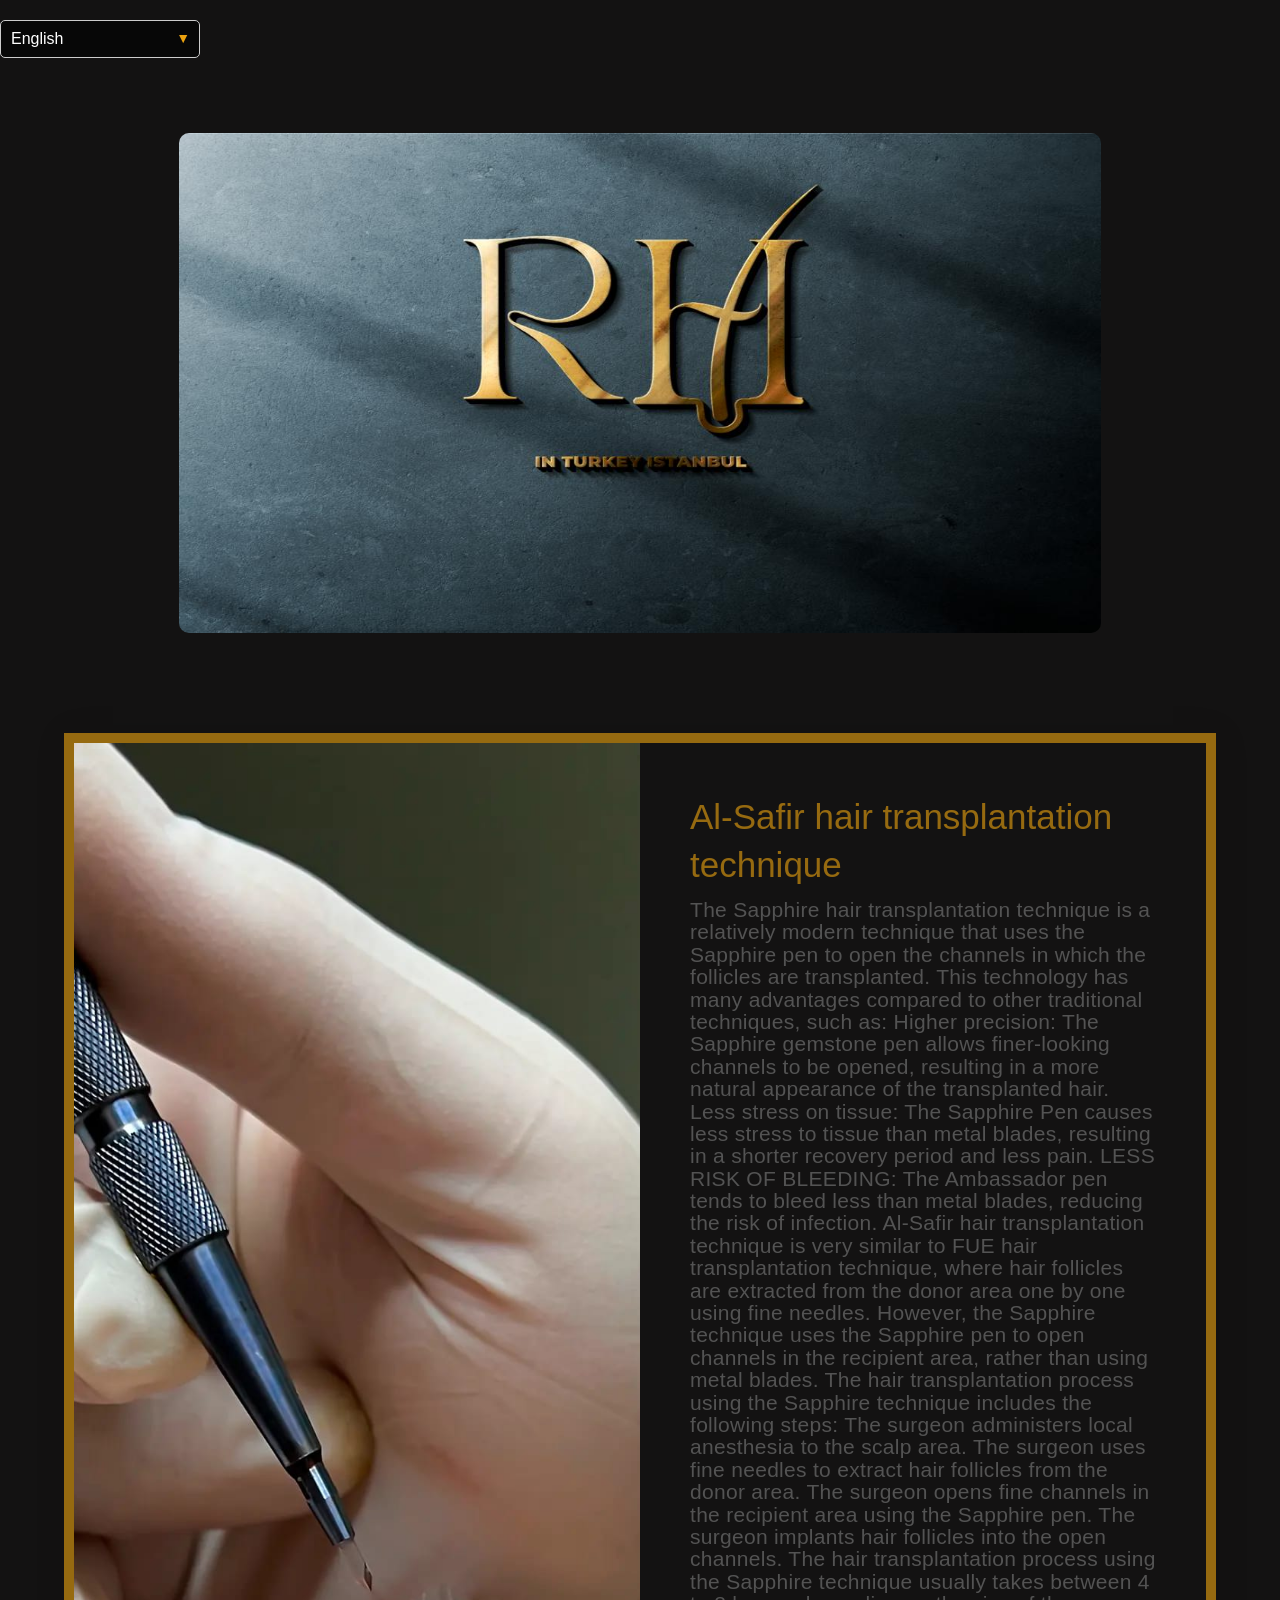
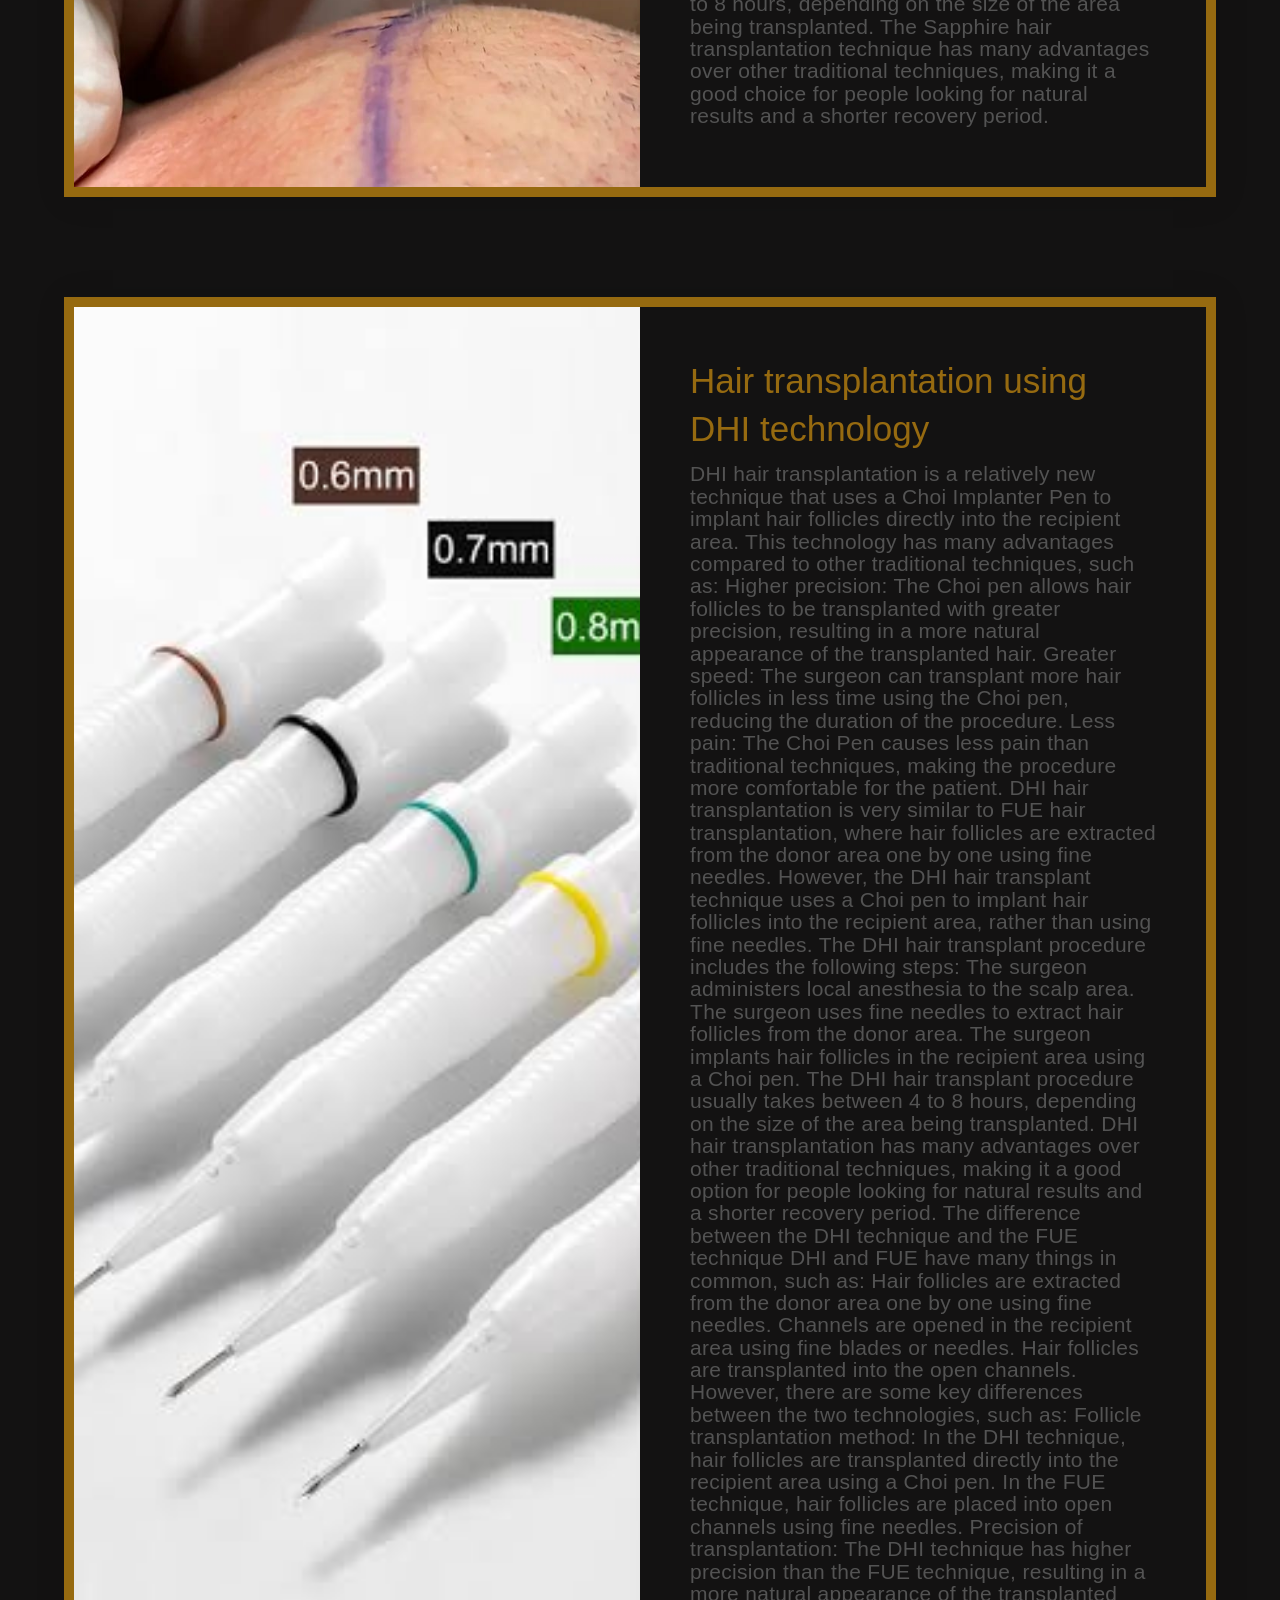
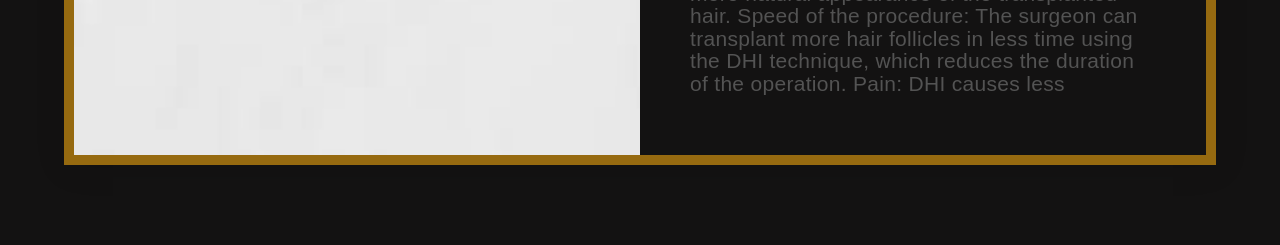
<file: articles.html>
<!DOCTYPE html>
<html lang="en">
    <head>
        <meta charset="UTF-8">
        <meta name="viewport" content="width=device-width, initial-scale=1.0">
    
    
        <!-- title==================================================== -->
        <title>Reyhan-Hair</title>
        <!-- Fav icon////////////////////////////////////////// -->
        <link rel="icon" href="asets/images/logo.jpeg">
        <!-- Import-poppins-font =========================-->
        <link rel="preconnect" href="https://fonts.googleapis.com">
        <link rel="preconnect" href="https://fonts.gstatic.com" crossorigin>
        <!-- ///Font-Awesome-for-icons -->
        <link href="https://fonts.googleapis.com/css2?family=Poppins:ital,wght@0,200;0,300;0,400;0,500;0,600;0,700;0,800;0,900;1,100;1,200;1,300;1,400;1,500;1,600;1,700;1,800;1,900&display=swap" rel="stylesheet">
        <!-- Link Swiper's CSS -->
       <link rel="stylesheet" href="https://cdn.jsdelivr.net/npm/swiper@11/swiper-bundle.min.css" />
       <link rel="stylesheet" href="https://cdnjs.cloudflare.com/ajax/libs/font-awesome/6.4.2/css/all.min.css" integrity="sha512-z3gLpd7yknf1YoNbCzqRKc4qyor8gaKU1qmn+CShxbuBusANI9QpRohGBreCFkKxLhei6S9CQXFEbbKuqLg0DA==" crossorigin="anonymous" referrerpolicy="no-referrer" />
      
    
       <link rel="stylesheet" href="https://cdn.jsdelivr.net/npm/bootstrap@4.4.1/dist/css/bootstrap.min.css" integrity="sha384-Vkoo8x4CGsO3+Hhxv8T/Q5PaXtkKtu6ug5TOeNV6gBiFeWPGFN9MuhOf23Q9Ifjh" crossorigin="anonymous">   <!-- 
    
        -->
    
    <!-- befor after css -->
    <link rel="stylesheet" href="css/reset.css"> <!-- CSS reset -->
    <link rel="stylesheet" href="css/style.css"> <!-- Resource style -->
    <script src="js/modernizr.js"></script> <!-- Modernizr -->
    <!--  -->
    
        <!-- Css================================================== -->
        <link rel="stylesheet" href="asets/style/style.css">
        <link rel="stylesheet" href="asets/style/lightbox.min.css">
    
        <!--  -->

    </head>
<body id="Addrtl2"> 
    <div class="custom-select11">
      <select >
        <option value="en" data-i18n="english" selected>English</option>
        <option value="ar" data-i18n="arabic">Arabic</option>
        <option value="tr" data-i18n="tÜrkçe">TÜrkçe</option>
      </select>
    </div>
    <div class="con Addrtl2">
        <!-- <h2 data-i18n="page" >Articles page for Rayahan Company</h2> -->
        <img src="asets/images/art.jpeg" alt="">
        
    </div>
    <section id="our-story">
        <!-- ********img******* -->
        <div class="our-story-img">
            <img src="asets/images/art-2.jpeg" alt="ff">
        
        </div>
        <!-- *****text******* -->
        <div class="our-story-text " >
            <h2 data-i18n="al">Al-Safir hair transplantation technique</h2>
            <p data-i18n="is">The Sapphire hair transplantation technique is a relatively modern technique that uses the Sapphire pen to open the channels in which the follicles are transplanted. This technology has many advantages compared to other traditional techniques, such as:

                Higher precision: The Sapphire gemstone pen allows finer-looking channels to be opened, resulting in a more natural appearance of the transplanted hair.
                Less stress on tissue: The Sapphire Pen causes less stress to tissue than metal blades, resulting in a shorter recovery period and less pain.
                LESS RISK OF BLEEDING: The Ambassador pen tends to bleed less than metal blades, reducing the risk of infection.
                Al-Safir hair transplantation technique is very similar to FUE hair transplantation technique, where hair follicles are extracted from the donor area one by one using fine needles. However, the Sapphire technique uses the Sapphire pen to open channels in the recipient area, rather than using metal blades.
                
                The hair transplantation process using the Sapphire technique includes the following steps:
                
                The surgeon administers local anesthesia to the scalp area.
                The surgeon uses fine needles to extract hair follicles from the donor area.
                The surgeon opens fine channels in the recipient area using the Sapphire pen.
                The surgeon implants hair follicles into the open channels.
                The hair transplantation process using the Sapphire technique usually takes between 4 to 8 hours, depending on the size of the area being transplanted.
                
                The Sapphire hair transplantation technique has many advantages over other traditional techniques, making it a good choice for people looking for natural results and a shorter recovery period..</p>
            <!--happy-clients-number-->
        
        </section><!--story-end-->
    
    
        <section id="our-story">
        <!-- ********img******* -->
        <div class="our-story-img">
            <img src="asets/images/art-3.jpeg" alt="ff">
        
        </div>
        <!-- *****text******* -->
        <div class="our-story-text  " >
            <h2 data-i18n="hair">Hair transplantation using DHI technology</h2>
            <p data-i18n="dhi">DHI hair transplantation is a relatively new technique that uses a Choi Implanter Pen to implant hair follicles directly into the recipient area. This technology has many advantages compared to other traditional techniques, such as:

                Higher precision: The Choi pen allows hair follicles to be transplanted with greater precision, resulting in a more natural appearance of the transplanted hair.
                Greater speed: The surgeon can transplant more hair follicles in less time using the Choi pen, reducing the duration of the procedure.
                Less pain: The Choi Pen causes less pain than traditional techniques, making the procedure more comfortable for the patient.
                DHI hair transplantation is very similar to FUE hair transplantation, where hair follicles are extracted from the donor area one by one using fine needles. However, the DHI hair transplant technique uses a Choi pen to implant hair follicles into the recipient area, rather than using fine needles.
                
                The DHI hair transplant procedure includes the following steps:
                
                The surgeon administers local anesthesia to the scalp area.
                The surgeon uses fine needles to extract hair follicles from the donor area.
                The surgeon implants hair follicles in the recipient area using a Choi pen.
                The DHI hair transplant procedure usually takes between 4 to 8 hours, depending on the size of the area being transplanted.
                
                DHI hair transplantation has many advantages over other traditional techniques, making it a good option for people looking for natural results and a shorter recovery period.
                
                The difference between the DHI technique and the FUE technique
                
                DHI and FUE have many things in common, such as:
                
                Hair follicles are extracted from the donor area one by one using fine needles.
                Channels are opened in the recipient area using fine blades or needles.
                Hair follicles are transplanted into the open channels.
                However, there are some key differences between the two technologies, such as:
                
                Follicle transplantation method: In the DHI technique, hair follicles are transplanted directly into the recipient area using a Choi pen. In the FUE technique, hair follicles are placed into open channels using fine needles.
                Precision of transplantation: The DHI technique has higher precision than the FUE technique, resulting in a more natural appearance of the transplanted hair.
                Speed of the procedure: The surgeon can transplant more hair follicles in less<span data-i18n="span"> time using the DHI technique, which reduces the duration of the operation.
                Pain: DHI causes less pain than FUE, making the procedure more comfortable for the patient.
                Suitable people for DHI hair transplantation
                
                DHI hair transplantation can be a good option for people with:
                
                Hereditary baldness
                Alopecia
                Hair loss due to surgery or chemotherapy</span></p>
            <!--happy-clients-number-->
        
        </section><!--story-end-->
        <script src="js/languic2.js"></script>

        
</body>
</html>
</file>
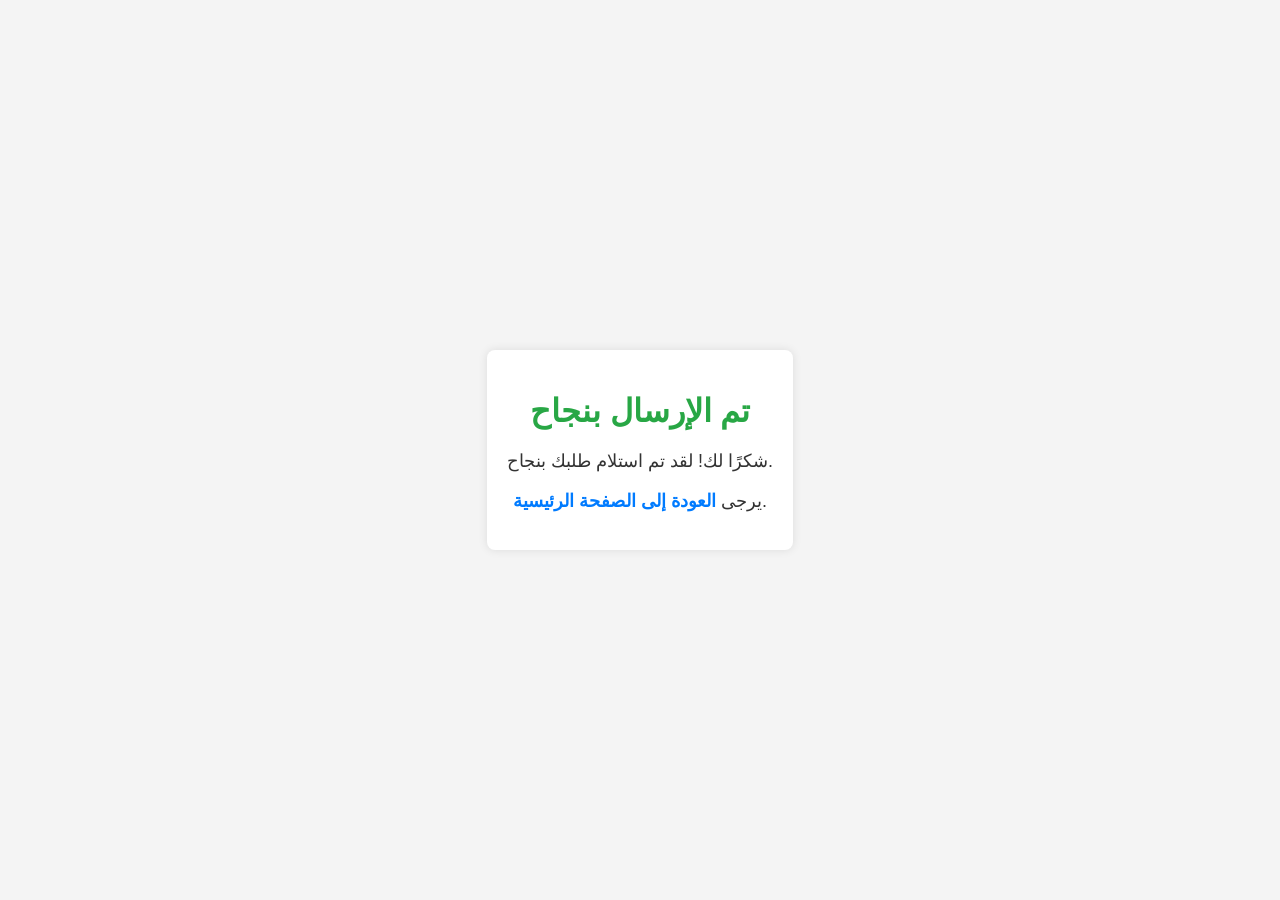
<file: succes.html>
<!DOCTYPE html>
<html lang="en">
<head>
    <meta charset="UTF-8">
    <meta name="viewport" content="width=device-width, initial-scale=1.0">
    <title>تم الإرسال بنجاح</title>
    <style>
        body {
            font-family: 'Segoe UI', Tahoma, Geneva, Verdana, sans-serif;
            background-color: #f4f4f4;
            margin: 0;
            display: flex;
            align-items: center;
            justify-content: center;
            height: 100vh;
        }

        .container {
            text-align: center;
            padding: 20px;
            background-color: #ffffff;
            border-radius: 8px;
            box-shadow: 0 0 10px rgba(0, 0, 0, 0.1);
        }

        h1 {
            color: #28a745;
            margin-bottom: 20px;
        }

        p {
            color: #333;
            font-size: 18px;
        }

        a {
            text-decoration: none;
            color: #007bff;
            font-weight: bold;
        }
    </style>
</head>
<body>
    <div class="container">
        <h1>تم الإرسال بنجاح</h1>
        <p>شكرًا لك! لقد تم استلام طلبك بنجاح.</p>
        <p>يرجى <a href="./index.html">العودة إلى الصفحة الرئيسية</a>.</p>
    </div>
</body>
</html>
</file>
<file: css/style.css>
/* -------------------------------- 

Primary style

-------------------------------- */
*, *:after, *:before {
  -webkit-box-sizing: border-box;
  -moz-box-sizing: border-box;
  box-sizing: border-box;
}

body {
  font-size: 100%;
  font-family: "Open Sans", sans-serif;
  color: #445b7c;
  background-color: #445b7c;
}

a {
  color: #dc717d;
  text-decoration: none;
}

img {
  max-width: 100%;
}

/* -------------------------------- 

Main components 

-------------------------------- */


header {
  position: relative;
  height: 160px;
  line-height: 160px;
  text-align: center;
}
header h1 {
  font-size: 22px;
  font-size: 1.375rem;
  color: #ffffff;
  font-weight: 300;
  -webkit-font-smoothing: antialiased;
  -moz-osx-font-smoothing: grayscale;
}
/* @media only screen and (min-width: 768px) {
  header {
    height: 240px;
    line-height: 240px;
  }
  header h1 {
    font-size: 32px;
    font-size: 2rem;
  }
} */
@media(max-width:950px){
  .cd-image-container{
    grid-template-columns: 1fr;
    /* grid-gap: ; */
   
}
}

.cd-image-container {
  position: relative;
  width: 90%;
  max-width: 768px;
  margin: 0em auto;
  /* border: solid 1px red; */
  /* padding: 0%; */
}
.cd-image-container > img {
  display: block;
  height:320px;

}

.cd-image-label {
  position: absolute;
  bottom: 0;
  right: 0;
  color: #ffffff;
  padding: 1em;
  -webkit-font-smoothing: antialiased;
  -moz-osx-font-smoothing: grayscale;
  opacity: 0;
  -webkit-transform: translateY(20px);
  -moz-transform: translateY(20px);
  -ms-transform: translateY(20px);
  -o-transform: translateY(20px);
  transform: translateY(20px);
  -webkit-transition: -webkit-transform 0.3s 0.7s, opacity 0.3s 0.7s;
  -moz-transition: -moz-transform 0.3s 0.7s, opacity 0.3s 0.7s;
  transition: transform 0.3s 0.7s, opacity 0.3s 0.7s;
}
.cd-image-label.is-hidden {
  visibility: hidden;
}
.is-visible .cd-image-label {
  opacity: 1;
  -webkit-transform: translateY(0);
  -moz-transform: translateY(0);
  -ms-transform: translateY(0);
  -o-transform: translateY(0);
  transform: translateY(0);
}

.cd-resize-img {
  position: absolute;
  top: 0;
  left: 0;
  width: 0;
  height: 100%;
  overflow: hidden;
  /* Force Hardware Acceleration in WebKit */
  -webkit-transform: translateZ(0);
  -moz-transform: translateZ(0);
  -ms-transform: translateZ(0);
  -o-transform: translateZ(0);
  transform: translateZ(0);
  -webkit-backface-visibility: hidden;
  backface-visibility: hidden;
}
.cd-resize-img img {
  position: absolute;
  left: 0;
  top: 0;
  display: block;
  height: 100%;
  width: auto;
  max-width: none;
}
.cd-resize-img .cd-image-label {
  right: auto;
  left: 0;
}
.is-visible .cd-resize-img {
  width: 50%;
  /* bounce in animation of the modified image */
  -webkit-animation: cd-bounce-in 0.7s;
  -moz-animation: cd-bounce-in 0.7s;
  animation: cd-bounce-in 0.7s;
}

@-webkit-keyframes cd-bounce-in {
  0% {
    width: 0;
  }
  60% {
    width: 55%;
  }
  100% {
    width: 50%;
  }
}
@-moz-keyframes cd-bounce-in {
  0% {
    width: 0;
  }
  60% {
    width: 55%;
  }
  100% {
    width: 50%;
  }
}
@keyframes cd-bounce-in {
  0% {
    width: 0;
  }
  60% {
    width: 55%;
  }
  100% {
    width: 50%;
  }
}
.cd-handle {
  position: absolute;
  height: 44px;
  width: 44px;
  /* center the element */
  left: 50%;
  top: 50%;
  margin-left: -22px;
  margin-top: -22px;
  border-radius: 50%;
  background: #dc717d url("../img/cd-arrows.svg") no-repeat center center;
  cursor: move;
  box-shadow: 0 0 0 6px rgba(0, 0, 0, 0.2), 0 0 10px rgba(0, 0, 0, 0.6), inset 0 1px 0 rgba(255, 255, 255, 0.3);
  opacity: 0;
  -webkit-transform: translate3d(0, 0, 0) scale(0);
  -moz-transform: translate3d(0, 0, 0) scale(0);
  -ms-transform: translate3d(0, 0, 0) scale(0);
  -o-transform: translate3d(0, 0, 0) scale(0);
  transform: translate3d(0, 0, 0) scale(0);
}
.cd-handle.draggable {
  /* change background color when element is active */
  background-color: #445b7c;
}
.is-visible .cd-handle {
  opacity: 1;
  -webkit-transform: translate3d(0, 0, 0) scale(1);
  -moz-transform: translate3d(0, 0, 0) scale(1);
  -ms-transform: translate3d(0, 0, 0) scale(1);
  -o-transform: translate3d(0, 0, 0) scale(1);
  transform: translate3d(0, 0, 0) scale(1);
  -webkit-transition: -webkit-transform 0.3s 0.7s, opacity 0s 0.7s;
  -moz-transition: -moz-transform 0.3s 0.7s, opacity 0s 0.7s;
  transition: transform 0.3s 0.7s, opacity 0s 0.7s;
}
</file>
<file: asets/style/style.css>
* {
  margin: 0px;
  padding: 0px;
  box-sizing: border-box;
  font-family: poppins;
  scroll-behavior: smooth;
}
@font-face {
  font-family: NotoColorEmojiLimited;
  unicode-range: U+1F1E6-1F1FF;
  src: url(https://raw.githack.com/googlefonts/noto-emoji/main/fonts/NotoColorEmoji.ttf);
}

a {
  text-decoration: none;
}
ul {
  list-style: none;
}

body {
  /* background-color: white; */
  background-color: #131212;
  font-family: "Lucida Sans", "Lucida Sans Regular", "Lucida Grande",
    "Lucida Sans Unicode", Geneva, Verdana, sans-serif;
  position: relative;
}
/* ///////////////////////////////////hero_section//////////////////////// */

#hero {
  display: flex;
  flex-direction: column;
  justify-content: space-between;
  min-height: 600px;
  margin-right: 20px;
  font-family: "Lucida Sans", "Lucida Sans Regular", "Lucida Grande",
    "Lucida Sans Unicode", Geneva, Verdana, sans-serif;
}
/* /////////////////////////////nav///////////////////////// */
.navigation {
  display: flex;
  justify-content: space-between;
  align-items: center;
  max-width: 1200px;
  width: 90%;
  margin: 0px auto;
  padding: 30px 0px;
  height: 50px;
  font-family: "Lucida Sans", "Lucida Sans Regular", "Lucida Grande",
    "Lucida Sans Unicode", Geneva, Verdana, sans-serif;
}
select {
  /* width: 100px; */
  margin-right: -17px;
  margin-top: 20px;
  color: #dc717d;
}

.logo img {
  width: 100px;
  height: 70px;
  border-radius: 60px;
  margin-top: 26px;
}
@media (max-width: 949px) {
  .logo img {
    margin-top: 5px;
    margin-right: -10px;
  }
}
.menu ul {
  display: flex;
  font-weight: bold;
  color: white;
  font-size: 13px;
}
.menu {
  display: flex;
  justify-content: center;
  align-items: center;
  margin-right: auto;
  margin-left: 50px;
  margin-top: 30px;
}
.menu::after {
  background-color: #131212;
}

.menu li a {
  margin: 0px 20px;
  color: #ffffff;
  font-weight: 800;
  transition: all ease 0.3s;

  /* margin: 40px; */
  font-size: 17px;
  margin-bottom: 10px;
  margin: 22px;
}
.menu li a:hover {
  color: #eca30f;
  text-decoration: none;
}
.span1 {
  color: #eca30f;
}

/* ///////////////hero-content/////////// */

.slider {
  width: 100%;
  margin: 20px auto 50px;
  height: 80vh;
}

.imgStyle {
  object-fit: cover;
  object-position: 50% 50%;
  height: 80vh;
}

.carousel-control-prev,
.carousel-control-next {
  background-size: 100%, 100%;
  background-image: none;
}

/* ///What-we-provide ////*/

.container1 {
  position: relative;

  display: flex;
  align-items: center;
  justify-content: space-around;
  /* flex-direction: column; */
  flex-wrap: wrap;
  margin-top: 30px;
}
.d {
  background-color: #ed9e01;
  width: 2px;
  height: 300px;
  position: absolute;
  margin-left: 30%;
  box-shadow: 0 3px 50px #ed9e01;
}
.c {
  background-color: #ed9e01;
  width: 2px;
  height: 300px;
  position: absolute;
  margin-right: 30%;
  box-shadow: 0 3px 50px #ed9e01;
}

.p5:hover {
  color: #ed9e01;
}

.vb {
  text-align: center;
  color: white;
  margin-bottom: -100px;
  margin-top: 40px;
  color: #ed9e01;
  font-size: 50px;
}

.vb span {
  color: white;
}
.vb span:hover {
  color: #ed9e01;
}

.container1 .mycard {
  position: relative;
  max-width: 300px;
  height: 100px;
  background: rgb(0, 0, 0);
  margin: 50px 10px;
  padding: 20px 15px;
  display: flex;
  flex-direction: column;
  box-shadow: 0 3px 50px #eca30f;
  transition: 0.4s ease-in-out;
}
.container1 .mycard:hover {
  height: 250px;
}

.container1 .mycard .cimg {
  position: relative;
  width: 260px;
  height: 200px;
  top: -60px;
  left: 20px;
  z-index: 1;
  /* box-shadow: 0 3px 50px rgba(0,0,0,0.5); */
}

.our1 {
  text-align: center;
  color: #eca30f;
  font-size: 50px;
  margin-top: 20px;
  margin-bottom: 22px;
}

.our1 span {
  color: #ffffff;
}

.ou {
  /* global 94%+ browsers support */
  background: linear-gradient(
    353deg,
    rgb(255, 255, 252) 0%,
    rgb(207, 108, 15) 100%
  );
  width: 180px;
  height: 2px;
  margin: auto;
}
.container1 .mycard .cimg img {
  max-width: 100%;
  height: 100%;
  border-radius: 6px;
  margin-left: -19px;
}
.container1 .mycard .cdetail {
  position: relative;
  margin-top: -140px;
  padding: 10px 15px;
  text-align: center;
  color: rgb(255, 255, 255);
  visibility: hidden;
  opacity: 0;
  transition: 0.4s ease-in-out;
  background: rgb(0, 0, 0);
}
.container1 .mycard:hover .cdetail {
  visibility: visible;
  opacity: 1;
  margin-top: -50px;
}
.container1 .mycard:hover .cdetail h2 {
  color: #eca30f;
  font-size: 20px;
  margin-bottom: 10px;
}

/* ////our-story //////////////////*/
#our-story {
  background-color: #131212;
  max-width: 1200px;
  width: 90%;
  margin: 80px auto;
  border: 10px solid#966a10;
  box-shadow: 2px 2px 30px rgb(0, 0, 0, 0.12);
  display: grid;
  grid-template-columns: 1fr 1fr;
  margin-top: 100px;
}
.our-story-img {
  width: 100%;
  display: flex;
  position: relative;
}
.our-story-img img {
  width: 100%;
  height: 100%;
  object-fit: cover;
  object-position: center;
}

.our-story-text {
  padding: 50px;
}
.our-story-text h2 {
  font-size: 35px;
  color: #966a10;
  line-height: 3rem;
}
.our-story-text p {
  font-size: 21px;
  color: #535353;
  margin: 10px 0px;
  line-height: 1.4rem;
  letter-spacing: 0.3px;
}
.cdetail p span {
  color: #ed9e01;
}

/*//// Our-services///////////////////////////// */

.our2 {
  color: #eca30f;
  text-align: center;
  font-size: 40px;
}
.our2 span {
  color: #ffffff;
}
.our2 span:hover {
  color: #eca30f;
}
.ou2 {
  /* global 94%+ browsers support */
  background: linear-gradient(
    353deg,
    rgb(255, 255, 252) 0%,
    rgb(207, 108, 15) 100%
  );
  width: 170px;
  height: 2px;
  margin: auto;
  margin-top: 20px;
}
/* ////////////why-choose-us/////////// */
/***************************team//////// */

.card-num {
  display: flex;
  justify-content: center;

  margin-top: 50px;
}

.card {
  width: 320px;
  height: 400px;
  border-radius: 20px;
  overflow: hidden;
  border: 8px solid #966a10;
  position: relative;
  margin: 20px;
}
.card-body {
  width: 100%;
  height: 100%;
  top: 0;
  right: -100%;
  position: absolute;
  background: #1f3d4738;
  backdrop-filter: blur(5px);
  border-radius: 15px;
  color: #fff;
  padding: 30px;
  display: flex;
  flex-direction: column;
  justify-content: center;
  transition: 2s;
}
.card:hover .card-body {
  right: 0;
}
.card-title {
  text-transform: uppercase;
  font-size: 50px;
  font-weight: 500;
}
.card-sub-title {
  text-transform: capitalize;
  font-size: 14px;
  font-weight: 300;
}
.card-info {
  font-size: 16px;
  line-height: 25px;
  margin: 40px 0;
  font-weight: 400;
}
.card-h3 {
  text-align: center;
  font-size: 50px;
  color: #966a10;
}
.card-h4 {
  margin-top: 100px;
}
.card-h3 span {
  color: #fff;
  transition: 1s;
}
.card-h3 span:hover {
  color: #966a10;
}
.ou3 {
  /* global 94%+ browsers support */
  background: linear-gradient(
    353deg,
    rgb(255, 255, 252) 0%,
    rgb(207, 108, 15) 100%
  );
  width: 300px;
  height: 2px;
  margin: auto;
  margin-top: 20px;
}

/* *******testimonials*************** */
#testimonials {
  background-color: #131212;
  padding: 50px;
  width: 100%;
  display: flex;
  flex-direction: column;
  justify-content: center;
  align-items: center;
  margin-top: 70px;
}
.testimonials-heading {
  max-width: 1200px;
  width: 90%;
  display: flex;
  justify-content: center;
  align-items: center;
  text-align: center;
  flex-direction: column;
}
.testimonials-heading h3 {
  font-size: 2.4rem;
  color: #eca30f;
}
.testimonials-heading p {
  color: #966a10;
  font-size: 0.9rem;
  max-width: 600px;
  line-height: 1.4rem;
  letter-spacing: 1.5px;
}
.testimonials-content {
  max-width: 1200px;
  width: 90%;
  display: grid;
  grid-template-columns: 1.4fr 1fr;
  margin-top: 50px;
}
.testimonials-img {
  height: 100%;
  margin-left: auto;
  margin-right: 60px;
}
.testimonials-img img {
  width: 100%;
  max-height: 450px;
  object-fit: contain;
  object-position: center;
  border-radius: 10px;
}
.testimonials-box-container {
  margin-top: 50px;
  overflow: hidden;
}
.testimonials-box {
  display: flex;
  flex-direction: column;
  width: 100%;
  padding: 5px;
}
.t-profile {
  display: flex;
  justify-content: flex-start;
  align-items: center;
}
.t-profile-img {
  width: 70px;
  height: 70px;
  border-radius: 6px;
  background-color: #c7d0eb;
  margin-right: 10px;
  overflow: hidden;
}
.t-profile-img img {
  width: 100%;
  height: 100%;
  object-fit: cover;
  object-position: center;
}
.t-profile-text {
  display: flex;
  flex-direction: column;
  align-items: flex-start;
}
.t-profile-text strong {
  color: #eca30f;
  font-size: 1.2rem;
}
.t-profile-text span {
  color: #271b03;
  font-size: 0.9rem;
  letter-spacing: 0.3px;
}
.t-rating {
  font-size: 0.8rem;
  color: #ffbc02;
  margin-top: 5px;
}
.testimonials-box p {
  font-size: 0.9rem;
  color: white;
  line-height: 1.4rem;
  letter-spacing: 0.3px;
  margin-top: 30px;
}
.ou4 span {
  color: #ffffff;
}

.ou4 span:hover {
  color: #eca30f;
}

/* ////////////////////////////////gallery */
.container {
  box-sizing: border-box;
  width: 100%;
  padding: 50px;
  /* background-color:#f5f7fb; */
  border-radius: 5px;
  margin-top: 150px;
}
.gallery {
  display: grid;
  grid-template-columns: repeat(3, auto);
  gap: 40px;
}
.gallery img {
  width: 300px;
  height: 200px;
  border-radius: 20px;
  border: solid #966a10 3px;
  box-shadow: 0 0 10px rgba(0, 0, 0, 0.5);
  transition: 0.3s ease;
}
.gallery img:hover {
  transform: scale(1.1);
}

/*//////// art/////////// */
.con {
  display: flex;
  width: 90%;
  margin: auto;
  flex-direction: column;
  align-items: center;
}
.con img {
  margin: auto;
  width: 80%;
  height: 500px;
  border-radius: 10px;
  margin-top: 75px;
}
.con h2 {
  text-align: center;
  font-size: 40px;
  color: #966a10;
  width: 100%;
  margin-bottom: 2rem;
}

/**************** form********* */
.form-h1 {
  color: #ed9e01;
  padding: 10px;
  text-align: center;
  font-size: 60px;
  margin: auto;
}
.form-input {
  background-color: #aba9a6;
  /* color: #000000; */
  width: 60%;

  margin: auto;
  font-size: 20px;
  padding: 16px 16px;
  border-radius: 10px;
  /* border-color: black; */
  margin-bottom: 20px;
}
.form-input::placeholder {
  color: #ffffff;
}

.form-textarea {
  background-color: #aba9a6;
  width: 60%;
  margin: auto;
  font-size: 20px;
  padding: 16px 16px;
  border-radius: 10px;
  border-color: black;
}
.form-input:focus-within {
  outline: none;
  border: #5bd183;
  border-width: 3px;
}
.form-textarea:focus-within {
  outline: none;
  border: #5bd183;
  border-width: 3px;
}
.form-textarea::placeholder {
  color: #ffffff;
}
.btnDiv {
  width: 100%;
}

.form-btn {
  background-color: #966a10;
  border-radius: 10px;
  border-color: black;
  font-size: 22px;
  padding: 10px 18px;
  text-align: center;
  display: flex;
  margin: auto;
}
.form-btn:hover {
  opacity: 80%;
  cursor: pointer;
}

.form-10 {
  display: flex;
  justify-content: center;
  height: 500px;
  background-image: url(../images/form-img.png);
}
.form-10 form {
  width: 90%;
  display: flex;
  flex-direction: column;
  align-self: center;
}
/* ////////footer****** */

footer {
  height: 400px;
  padding-top: 40px;
  width: 100%;
  color: #ffffff;
  margin-top: 100px;
}
.footer-content {
  display: flex;
  align-items: center;
  justify-content: center;
  flex-direction: column;
  text-align: center;
}
.footer-content h3 {
  font-size: 50px;
  font-weight: 400;
  text-transform: capitalize;
  line-height: 3rem;
  color: #ed9e01;
}
.footer-content p {
  max-width: 500px;
  margin: 10px auto;
  line-height: 28px;
  font-size: 20px;
}
.socils {
  list-style: none;
  display: flex;
  align-items: center;
  justify-content: center;
  margin: 1rem 0 3rem 0;
}
.socils li {
  margin: 0 10px;
  font-size: 20px;
}
.socils a {
  text-decoration: none;
  color: #fff;
}
.socils a i {
  font-size: 1rem;
}
.socils a:hover {
  color: #ed9e01;
  transition: color 0.4s ease;
}

/*  before after */

.sliders {
  display: flex;
  justify-content: space-between;
  margin: 50px;
}
.cd-image-container {
  width: 250px;
  display: inline-block;
  border: solid #966a10 10px;
}
.cd-image-container img,
.cd-resize-img img {
  width: 250px;
}
.cd-image-container .cd-image-label {
  color: #eca30f;
  font-size: 20px;
}
.cd-image-container .d-image-label {
  font-size: 20px;
  color: #eca30f;
}

@media (max-width: 800px) {
  .sliders {
    height: 1100px;
    display: flex;
    flex-direction: column;
    justify-content: space-between;
  }
}
/* select option */
/* Style the custom select container */
.custom-select11 {
  position: relative;
  width: 200px;
}

/* Style the custom select */
.custom-select11 select {
  appearance: none;
  -webkit-appearance: none;
  -moz-appearance: none;
  width: 100%;
  padding: 10px;
  font-size: 16px;
  border: 1px solid #ccc;
  border-radius: 5px;
  background-color: #0000009a;
  color: #ffffff;
  outline: none;
  cursor: pointer;
  transition: border-color 0.3s;
}

/* Style the arrow icon */
.custom-select11::after {
  content: "\25BC"; /* Unicode character for down arrow */
  font-size: 14px;
  position: absolute;
  top: 65%;
  right: 10px;
  transform: translateY(-50%);
  color: #eca20f;
}
@media (max-width: 600px) {
  .custom-select11::after {
    font-size: 0px;
  }
}

/* Change border color on hover and focus */
.custom-select11:hover select,
.custom-select11 select:focus {
  border-color: #eca30f;
}

/* Style the options */
.custom-select11 select option {
  padding: 10px;
  color: #ffffff; /* Change the option text color to orange */
  background-color: #000000;
}

@media (max-width: 950px) {
  .custom-select11 {
    width: 100px;
  }
}

.custom-select11 {
  font-family: "NotoColorEmojiLimited", -apple-system, BlinkMacSystemFont,
    "Segoe UI", Roboto, Helvetica, Arial, sans-serif, "Apple Color Emoji",
    "Segoe UI Emoji", "Segoe UI Symbol";
}

/*  */

/* ==making-responsive========================================= */
.menu-btn {
  display: none;
}
@media (max-width: 1050px) {
  .container {
    box-sizing: border-box;
    width: 100%;
    padding: 50px;
  }
  .gallery img {
    width: 200px;
    height: 175px;
    border-radius: 10px;
    box-shadow: 0 0 10px rgba(0, 0, 0, 0.5);
    transition: 0.3s ease;
  }
  .gallery img:hover {
    transform: scale(1.1);
  }
  .form-btn {
    width: 200px;
    margin: auto;
  }
}
/* whatsapp */
.whatsapp {
  width: 50px;
  height: 50px;
  background-size: cover;
  background-image: url(../images/whatsapp.png);
  position: fixed;
  z-index: 100;
  bottom: 10px;
  right: 5px;
  transition: 0.5s;
}
.whatsapp:hover {
  background-image: url(../images/whatsapp2.png);
  /* width: 120px; */
  /* height: 120px; */
  transition: 0.5s;
}
@media (max-width: 500px) {
  .whatsapp {
    bottom: 10px;
    right: 10px;
  }
}

/*  */
@media (max-width: 950px) {
  .navigation {
    justify-content: space-between;
    padding: 20px;
    width: 100%;
    position: relative;
  }
  .container {
    box-sizing: border-box;
    width: 100%;
    /* padding: 50px; */
  }
  .gallery {
    display: grid;
    grid-template-columns: 1fr 1fr;
    /* gap: 40px; */
    /* width: 100%; */
    margin-left: 10%;
  }
  .gallery img {
    width: 200px;
    height: 175px;
    border-radius: 10px;
    box-shadow: 0 0 10px rgba(0, 0, 0, 0.5);
    transition: 0.3s ease;
  }

  .menu li {
    background-color: #131212;
  }

  .logo,
  .menu-btn {
    z-index: 103;
  }
  .logo {
    margin-right: auto;
    margin-left: 20px;
  }
  .menu {
    display: none;
    position: absolute;
    background-color: #ffffff;
    width: 100%;
    padding: 0px;
    margin: 0px;
    box-shadow: 2px 30px 30px rgb(0, 0, 0, 0.06);
    top: 100%;
    left: 0px;
    z-index: 5;
  }
  .menu::after {
    content: "";
    position: absolute;
    left: 0px;
    top: -100%;
    background-color: hsl(0, 0%, 0%);
    width: 100%;
    height: 100%;
  }
  @media (max-width: 950px) {
    .menu li a {
      color: #eca30f;
      text-decoration: none;
    }
    .span1 {
      color: #eca30f;
    }
  }
  .menu li {
    width: 100%;
    margin: 0px;
    padding: 0px;
    z-index: 1;
  }
  .menu li a {
    width: 100%;
    display: flex;
    align-items: center;
    padding: 30px 20px;
    margin: 0px;
    height: 45px;
  }
  .menu-icon {
    cursor: pointer;
    float: right;
    padding: 10px 0px;
    position: relative;
    user-select: none;
    z-index: 106;
  }
  .menu-icon .nav-icon {
    background-color: #eeeeee;
    display: block;
    position: relative;
    height: 2.5px;
    width: 25px;
    transition: all ease-out 0.2s;
  }
  .menu-icon .nav-icon::before,
  .menu-icon .nav-icon::after {
    background-color: #ffffff;
    content: "";
    position: absolute;
    height: 100%;
    width: 100%;
    transition: all ease-out 0.2s;
  }
  .menu-icon .nav-icon::before {
    top: 9px;
  }
  .menu-icon .nav-icon::after {
    top: -9px;
  }
  .menu-btn:checked ~ .menu-icon .nav-icon::before {
    transform: rotate(-45deg);
    top: 0px;
  }
  .menu-btn:checked ~ .menu-icon .nav-icon::after {
    transform: rotate(45deg);
    top: 0px;
  }
  .menu-btn:checked ~ .menu-icon .nav-icon {
    background-color: transparent;
  }
  .menu-btn:checked ~ .menu {
    display: block;
  }
  #our-story {
    grid-template-columns: 1fr;
  }
  .our-story-img {
    max-height: 600px;
  }
  .our-story-text {
    padding: 30px;
  }
  #testimonials {
    padding: 50px 0px;
  }
  .testimonials-img {
    margin-right: auto;
  }
  .testimonials-img img {
    width: 100%;
  }
  .testimonials-content {
    grid-template-columns: 1fr;
  }
  .form-h1 {
    font-size: 40px;
  }
  .form-input::placeholder {
    font-size: 20px;
  }
  .our1 {
    font-size: 30px;
  }
  .our2 {
    font-size: 30px;
  }
  .card-h3 {
    font-size: 30px;
  }

  .testimonials-heading .ou4 {
    font-size: 30px;
  }
  .vb {
    font-size: 30px;
  }
  .form-h1 {
    font-size: 30px;
  }
  .footer-content h3 {
    font-size: 30px;
  }
  .form-btn {
    margin: auto;
  }
}
@media (max-width: 767px) {
  .container {
    box-sizing: border-box;
    /* width: 100%; */
    /* padding: 50px; */
  }
  .gallery {
    display: grid;
    grid-template-columns: 1fr 1fr;
    gap: 40px;
    width: 100%;
    margin-left: 5px;
  }
  .gallery img {
    width: 200px;
    height: 175px;
    border-radius: 10px;
    box-shadow: 0 0 10px rgba(0, 0, 0, 0.5);
    transition: 0.3s ease;
  }
  .card-h4 {
    width: 100%;
  }
  .card-num {
    grid-template-columns: 1fr;
    display: block;
    margin-left: 200px;
  }
  .form-btn {
    margin: auto;
  }
}
@media (max-width: 720px) {
  .form-h1 {
    font-size: 50px;
  }
  .form-input::placeholder {
    font-size: 20px;
  }
  .card-h4 {
    width: 100%;
  }
  .card-num {
    grid-template-columns: 1fr;
    display: block;
    margin-left: 160px;
  }

  .form-textarea {
    width: 60%;
    margin: auto;
  }
  .form-btn {
    margin: auto;
  }
}
@media (max-width: 620px) {
  .our-story-text h2,
  .testimonials-heading h3 {
    font-size: 1.8rem;
    line-height: 2.2rem;
  }
  .our-story-text {
    padding: 20px 15px;
  }

  .container {
    box-sizing: border-box;
    width: 100%;
    padding: 50px;
  }
  .form-h1 {
    font-size: 40px;
  }
  .form-input::placeholder {
    font-size: 15px;
  }
  .form-btn {
    margin: auto;
    width: 200px;
  }
  .gallery {
    display: grid;
    grid-template-columns: 1fr 1fr;
    /* gap: 40px; */
    /* width: 100%; */
    margin-left: 3%;
  }
  .gallery img {
    width: 300px;
    height: px;
    border-radius: 10px;
    box-shadow: 0 0 10px rgba(0, 0, 0, 0.5);
    transition: 0.3s ease;
  }

  .card-h4 {
    width: 100%;
    margin-left: 8px;
  }
  .card-num {
    grid-template-columns: 1fr;
    display: block;
    margin-left: 130px;
  }

  .form-textarea {
    width: 60%;
    margin: auto;
  }
  .form-btn {
    margin: auto;
  }
}

@media (max-width: 520px) {
  .gallery {
    display: grid;
    grid-template-columns: 1fr 1fr;
    /* gap: 40px; */
    /* width: 100%; */
    /* margin-left: 1%; */
    /* margin: auto; */
  }
  .gallery img {
    width: 300px;
    height: px;
    border-radius: 10px;
    box-shadow: 0 0 10px rgba(0, 0, 0, 0.5);
    transition: 0.3s ease;
  }
  /* .div-flip{
      
        flex-direction: column;
        align-items: center;
        
     } */
  /* .flip-card{
        width: 300px;
         margin-top: 50px;
     }
     .flip-card-front img{
        width: 250px;
     }
     .flip-card-back img{
        width: 250px;
     }
     .form-10{
        width: 100%;
     }
      */
  .form-h1 {
    font-size: 25px;
  }
  .form-input::placeholder {
    font-size: 12px;
  }
  .form-btn {
    margin: auto;
    width: 175px;
    padding: 10px;
  }
  .form-textarea::placeholder {
    font-size: 12px;
  }

  .card-h4 {
    width: 100%;
  }
  .card-num {
    grid-template-columns: 1fr;
    display: block;

    margin-left: 70px;
  }
  .our1 {
    font-size: 40px;
  }
  .our2 {
    font-size: 40px;
    margin-left: 40px;
  }
  .card-h3 {
    font-size: 30px;
    margin-left: 10px;
  }
  .ou3 {
    width: 250px;
    margin-left: 120px;
  }
  .ou2 {
    width: 250px;
    margin-left: 130px;
  }
  .ou {
    width: 100px;
  }
  .testimonials-heading .ou4 {
    font-size: 30px;
  }
  .befor-after {
    margin-left: 30px;
  }

  .form-textarea {
    width: 60%;
    margin: auto;
  }
  .form-btn {
    margin: auto;
  }
}
@media (max-width: 460px) {
  .gallery {
    display: grid;
    grid-template-columns: 1fr 1fr;
    /* gap: 40px; */
    /* width: 100%; */
    /* margin-left: 1%; */
  }
  .gallery img {
    width: 300px;
    height: px;
    border-radius: 10px;
    box-shadow: 0 0 10px rgba(0, 0, 0, 0.5);
    transition: 0.3s ease;
  }
  .card-h4 {
    width: 100%;
  }
  .card-num {
    grid-template-columns: 1fr;
    display: block;
    margin: auto;
    margin-left: 50px;
  }
  .our1 {
    font-size: 40px;
  }
  .our2 {
    font-size: 40px;
  }
  .card-h3 {
    font-size: 40px;
  }
  .ou3 {
    width: 175px;
  }
  .ou2 {
    width: 200px;
  }
  .ou {
    width: 100px;
  }
  .testimonials-heading .ou4 {
    font-size: 20px;
  }

  .form-textarea {
    width: 60%;
    margin: auto;
  }
  .form-btn {
    margin: auto;
  }
}
@media (max-width: 420px) {
  /* .card{
        height: 200px;
    } */
  .gallery {
    display: grid;
    grid-template-columns: 1fr 1fr;
    /* gap: 40px; */
    /* width: 100%; */
    margin-left: 1%;
  }
  .gallery img {
    width: 300px;
    height: px;
    border-radius: 10px;
    box-shadow: 0 0 10px rgba(0, 0, 0, 0.5);
    transition: 0.3s ease;
    height: 120px;
  }
  .our1 {
    font-size: 40px;
  }
  .our2 {
    font-size: 40px;
  }
  .card-h3 {
    font-size: 40px;
  }
  .ou3 {
    width: 175px;
  }
  .ou2 {
    width: 100px;
  }
  .ou {
    width: 100px;
  }
  .testimonials-heading .ou4 {
    font-size: 20px;
  }
  /* .d{
        visibility: hidden;
    }
    .c{
        visibility: hidden;
    } */
}

@media (max-width: 400px) {
  .container {
    box-sizing: border-box;
    width: 100%;
    padding: 50px;
  }
  .gallery {
    display: grid;
    grid-template-columns: 1fr 1fr;
    /* gap: 40px; */
    /* width: 100%; */
    /* margin-left: -10%; */
    /* height: 200px; */
    margin: auto;
    width: 300px;
  }
  .gallery img {
    width: 300px;
    height: px;
    border-radius: 10px;
    box-shadow: 0 0 10px rgba(0, 0, 0, 0.5);
    transition: 0.3s ease;
    height: 115px;
    margin-left: -20px;
  }
  .form {
    width: 90%;
    margin: 20px;
  }
  .form-h1 {
    font-size: 25px;
  }
  .form-input::placeholder {
    font-size: 12px;
  }
  .form-btn {
    margin: auto;
    width: 160px;
    padding: 2px;
  }
  .form-textarea::placeholder {
    font-size: 12px;
  }

  .card-h4 {
    width: 100%;
  }
  .card-num {
    grid-template-columns: 1fr;
    display: block;
    margin-left: 30px;
    /* margin: auto; */
    /* width: 100px; */
  }
  .card-num .card {
    width: 275px;
    /* height: 350px; */
  }
  /* .d{
        visibility: hidden;
    }
    .c{
        visibility: hidden;
    } */

  .form-textarea {
    width: 60%;
    margin: auto;
  }
  .form-btn {
    margin: auto;
  }

  .our1 {
    font-size: 20px;
  }
  .our2 {
    font-size: 20px;
    margin-left: 5px;
  }
  .card-h3 {
    font-size: 20px;
  }
  .ou3 {
    width: 175px;
    margin-left: 100px;
  }
  .ou2 {
    width: 100px;
  }
  .ou {
    width: 100px;
  }
  .testimonials-heading .ou4 {
    font-size: 20px;
  }
  .d {
    visibility: hidden;
  }
  .c {
    visibility: hidden;
  }
  .befor-after {
    margin-left: 5px;
  }
}

@media (max-width: 320px) {
  .carousel-inner {
    width: 330px;
  }
  /* .carousel-inner{
        height:350px ;
    } */
  .befor-after {
    margin-left: -10px;
  }

  .form {
    /* width: 100%; */
  }
  .form-h1 {
    font-size: 15px;
  }
  .form-input::placeholder {
    font-size: 10px;
  }

  .form-textarea::placeholder {
    font-size: 10px;
  }
  .gallery {
    display: grid;
    grid-template-columns: 1fr 1fr;
    /* gap: 40px; */
    /* width: 100%; */
    /* margin: auto; */
    margin-left: -10%;
    /* height: 200px; */
    /* width: 300px; */
  }
  .gallery img {
    width: 300px;

    border-radius: 10px;
    box-shadow: 0 0 10px rgba(0, 0, 0, 0.5);
    transition: 0.3s ease;
    height: 100px;
    margin: auto;
    margin-left: -10px;
  }

  .card-h4 {
    width: 100%;
  }
  .card-num {
    grid-template-columns: 1fr;
    display: block;
    margin-left: 5px;
    /* margin: auto; */
  }
  .our1 {
    font-size: 20px;
  }
  .our2 {
    font-size: 20px;
  }
  .card-h3 {
    font-size: 20px;
  }
  .ou3 {
    width: 175px;
    margin-left: 70px;
  }
  .ou2 {
    width: 100px;
    margin-left: 110px;
  }
  .ou {
    width: 100px;
  }
  .testimonials-heading .ou4 {
    font-size: 20px;
  }
  /* .d{
        visibility: hidden;
    }
    .c{
        visibility: hidden;
    } */
  .form-10 .form-input {
    width: 60%;
    /* margin-left: 60px; */
  }
  .form-textarea {
    width: 60%;
    margin: auto;
  }
  .form-btn {
    margin: auto;
    width: 100px;
    font-size: 13px;
  }
  .container1 {
    width: 10px;
    margin-left: 150px;
  }
}
/* Small devices (landscape phones, less than 768px) */

@media (max-width: 600px) {
  .bigCountainer {
    width: 95%;
    margin: auto;
  }

  .card-num {
    display: flex;
    flex-direction: column;
    align-self: center;
    justify-content: space-between;
    margin: auto;
  }
  .card {
    margin: 30px auto;
  }
  .card-h4 {
    margin: 30px auto;
  }
  .befor-after {
    width: 100%;
    margin: auto;
  }
  .ou2 {
    margin: 10px auto;
  }
  .our2 {
    margin: 10px auto;
  }
  .form-10 form {
    display: flex;
    flex-direction: column;
    align-self: center;
    width: 100%;
  }
  .form-input,
  .form-textarea {
    width: 85%;
  }
  .container1 .mycard {
    margin: 100px 0px;
  }
  .d,
  .c {
    width: 0px;
    height: 0px;
  }
  .form-btn {
    display: flex;
    justify-content: center;
    border-radius: 10px;
    font-size: 1rem;
    text-align: center;
    width: 150px;
  }
  .con {
    width: 90%;
    margin: 50px auto;
  }
  .con h2 {
    font-size: 30px;
  }
  .con img {
    height: 350px;
  }
  .imgStyle,
  .slider {
    height: 70vh;
  }
  .container1 {
    margin-top: 0px;
  }
  .menu-icon {
    margin-top: 17px;
  }
  .logo img {
    margin-top: 17px;
  }
}

/* arabic styles */
.rtl {
  direction: rtl;
}

.ltr {
  direction: ltr;
}
.textAlignRight {
  text-align: right;
}
.textAlignLeft {
  text-align: left;
}

.bageTrAfter {
  font-size: 15px;
  font-weight: 300;
  line-height: 1.3;
}
</file>
